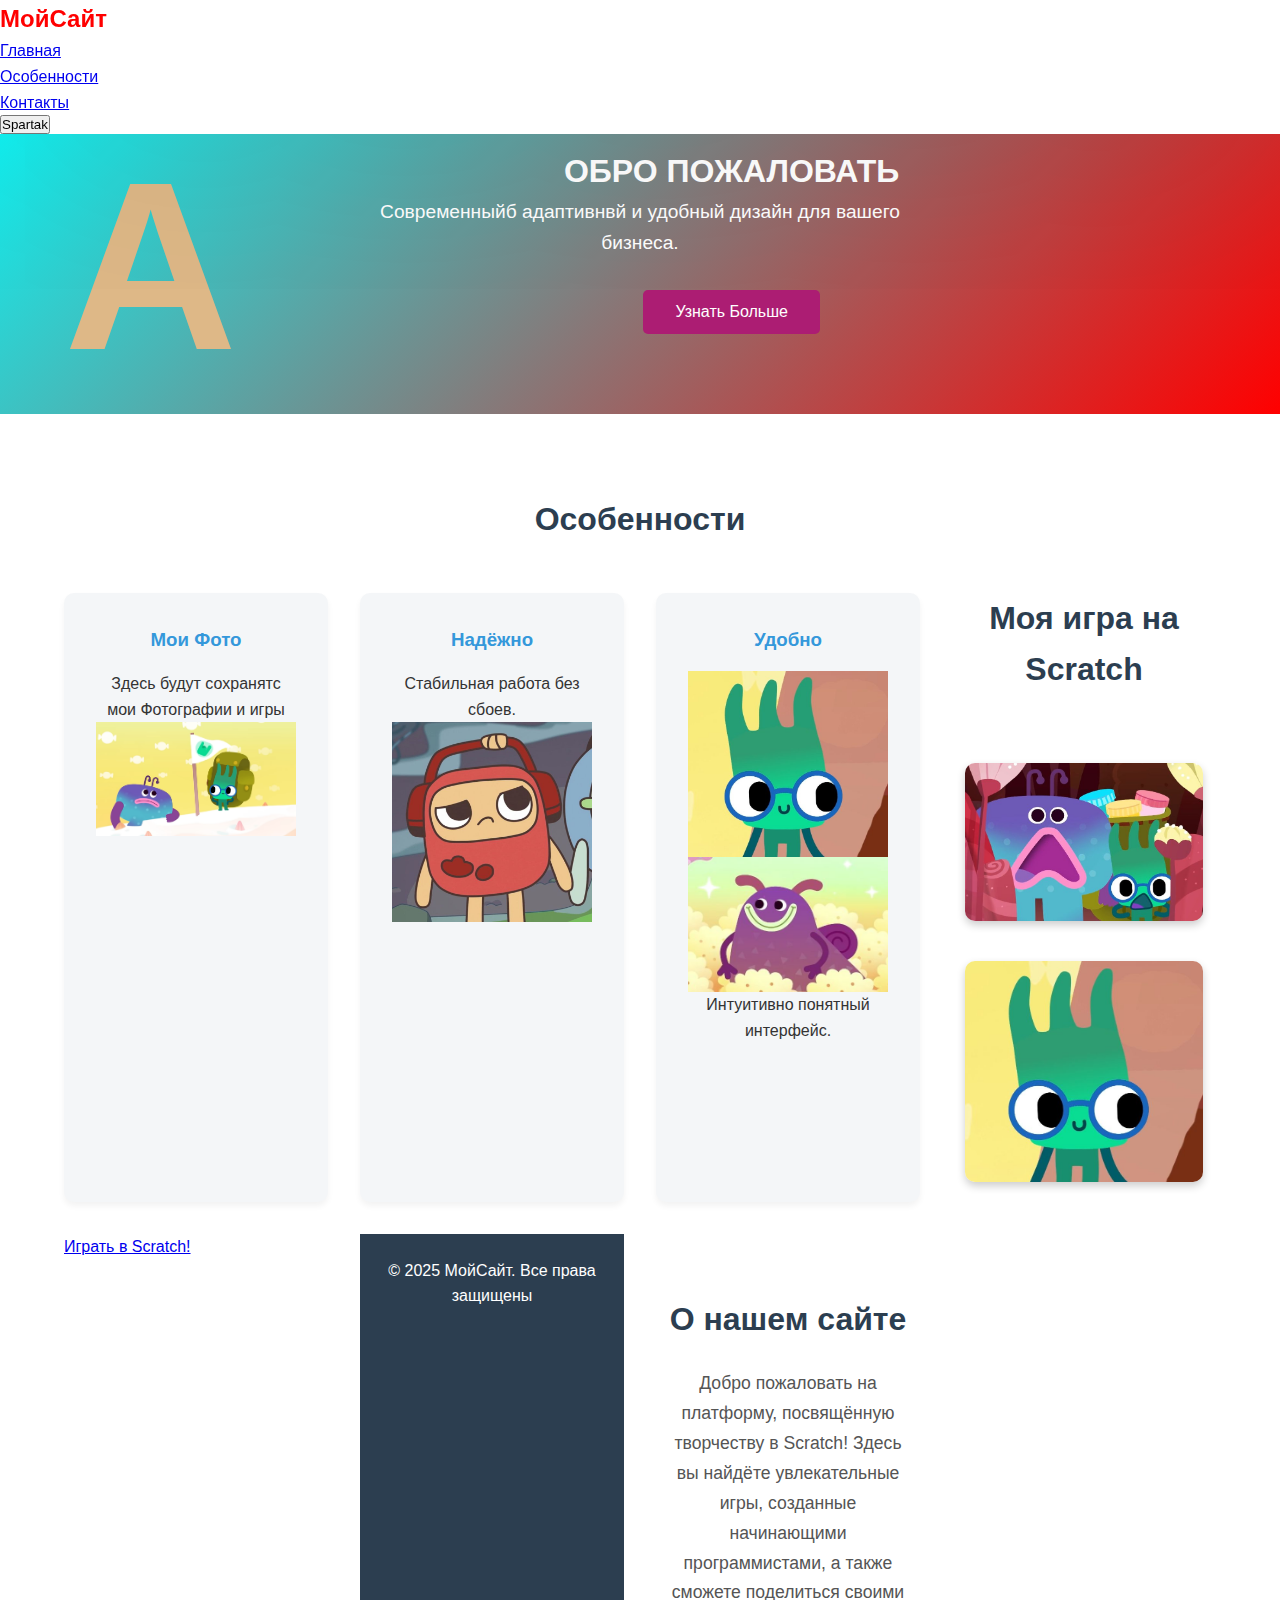
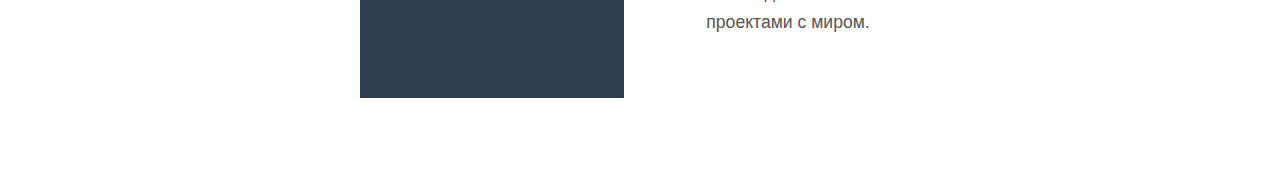
<file: index.html>
li<!DOCTYPE html>
<html lang="ru">
  <head>
    <meta charset="UTF-8">
    <meta name="viewport" content="width=device-width, initial-scale=1.0" />
    <title>Мой Сайт</title>
    <link rel="stylesheet" href="styles.css" />
  </head>
  <body>
    <!-- Шапка -->
     <header class="header">
      <div class="header">
        <div class="logo">МойСайт</div>
        <nav class="nav">
          <ul class="nav=list">
          <li><a href="#home">Главная</a></li>
          <li><a href="#features">Особенности</a></li>
          <li><a href="#contact">Контакты</a></li>
          <a href="spartak.html">
         <button>Spartak</button>
        </a>
        </a>
          </ul>
        </nav>
      </div>
     </header>

     <!-- Главный блок -->
      <section id="home" class="hero">
        <div class="container">
         <h1><span class="big-first">А</span>обро пожаловать</h1>
          <p>Современныйб адаптивнвй и удобный дизайн для вашего бизнеса.</p>
          <button class="btn">Узнать Больше</button>
        </div>
      </section>

      <!-- Особенности -->
       <section id="features" class="features">
    <div class="container">
      <h2>Особенности</h2>
      <div class="features-grid">
        <div class="feature-card">
          <h3>Мои Фото</h3>
          <p>Здесь будут сохранятс мои Фотографии и игры</p>
          <img src="images/Снимок экрана 2025-10-12 152338.png" alt="Игра на Scratch" class="game-image">
          </div>
        <div class="feature-card">
          <h3>Надёжно</h3>
          <p>Стабильная работа без сбоев.</p>
          <img src="images/ryuk.jpg" alt="Игра на Scratch" class="game-image">
        </div>
        <div class="feature-card">
          <h3>Удобно</h3>
          <img src="images/Ум_.jpg" alt="Игра на Scratch" class="game-image">
          <img src="images/chipsochrust.jpg" alt="Игра на Scratch" class="game-image">
          <p>Интуитивно понятный интерфейс.</p>
        </div>
<!-- Пример: внутри hero-секции или отдельной секции -->
<section class="game-preview">
  <div class="container">
    <h2>Моя игра на Scratch</h2>
    <img src="images/Хрум и Ум_.jpg" alt="Игра на Scratch">
    <img src="images/Ум_.jpg" alt="fgtdg">
  </div>
</section>

<a href="https://scratch.mit.edu/projects/1225094001/" target="_blank">
  Играть в Scratch!
</a>
      <!-- Футер-->
       <footer id="contact" class="footer">
        <div class="container">
          <p>&copy; 2025 МойСайт. Все права защищены</p>
        </div>
       </footer>

<section class="about">
  <div class="container">
    <h2>О нашем сайте</h2>
    <p class="site-description">
      Добро пожаловать на платформу, посвящённую творчеству в Scratch! 
      Здесь вы найдёте увлекательные игры, созданные начинающими программистами, 
      а также сможете поделиться своими проектами с миром.
    </p>
  </div>
</section>

  </body>
</html>
</file>
<file: styles.css>
/* Сброс стилей */
* {
  margin: 0;
  padding: 0;
  box-sizing: border-box;
}

body {
  font-family: 'Segoe UI', Tahoma, Geneva, Verdana, sans-serif;
  line-height: 1.6;
  color: #333;
  background-color: #f9f9f9;
}

.container {
  width: 90%;
  max-width: 1200px;
  margin: 0 auto;
}

/* Шапка */
.header {
  background-color: #fff;
  box-shadow: 0 10px 1000px rgba(0, 0, 0, 0.1);
  position: fixed;
  width: 100%;
  top: 0;
  z-index: 1000;
}

.header .container {
  display: flex;
  justify-content: space-between;
  align-items: center;
  padding: 1rem 0;
}

.logo {
  font-size: 1.5rem;
  font-weight: bold;
  color: #ff0000;
}

.nav-list {
  display: flex;
  list-style: none;
  gap: 1.5rem;
}

.nav-list a {
  text-decoration: none;
  color: #2c3e50;
  font-weight: 500;
  transition: color 0.3s;
}

.nav-list a:hover {
  color: #183446;
}

/* Главный блок */
.hero {
  background: linear-gradient(135deg, aqua, red);
  color: white;
  padding: 120px 0 80px;
  text-align: center;
}

.hero p {
  font-size: 1.2rem;
  margin-bottom: 2rem;
  max-width: 600px;
  margin-left: auto;
  margin-right: auto;
}

.btn {
  background-color: #ac1d73;
  color: white;
  border: none;
  padding: 0.8rem 2rem;
  font-size: 1rem;
  border-radius: 5px;
  cursor: pointer;
  transition: background-color 0.3s;
}

.btn:hover {
  background-color: #2d142f;
}

/* Особенности */
.features {
  padding: 80px 0;
  background-color: #fff;
}

.features h2 {
  text-align: center;
  font-size: 2rem;
  margin-bottom: 3rem;
  color: #2c3e50;
}

.features-grid {
  display: grid;
  grid-template-columns: repeat(auto-fit, minmax(250px, 1fr));
  gap: 2rem;
}

.feature-card {
  background: #f4f6f8;
  padding: 2rem;
  border-radius: 10px;
  text-align: center;
  box-shadow: 0 4px 6px rgba(0, 0, 0, 0.05);
  transition: transform 0.3s;
}

.game-image {
  max-width: 400px;
  width: 100%;
  height: auto;
}

.feature-card:hover {
  transform: translateY(-5px);
}
.game-image {
  max-width: 400px;
  width: 100%;
  height: auto;
}
.feature-card h3 {
  color: #3498db;
  margin-bottom: 1rem;
}


.game-image {
  max-width: 400px;
  width: 100%;
  height: auto;
}

/* Футер */
.footer {
  background-color: #2c3e50;
  color: white;
  text-align: center;
  padding: 1.5rem 0;
}

/* Адаптивность */
@media (max-width: 768px) {
  .nav-list {
    gap: 1rem;
    font-size: 0.9rem;
  }

  .hero h1 {
    font-size: 2rem;
  }

  .hero p {
    font-size: 1rem;
  }
}

@media (max-width: 480px) {
  .nav-list {
    display: none; /* В реальном проекте лучше добавить мобильное меню */
  }

  .hero {
    padding: 100px 0 60px;
  }
}

.hero h1::first-letter{
  font-size: 3em;
  color: burlywood;
  float: left;
  line-height: 1;
  margin-right: 10px;
}
.hero h1 {
  text-transform: capitalize;
}

.hero h1 {
  text-transform:uppercase;
}

.big-first {
  font-size: 2.5em;
  color: #3498db;
}

.game-preview img {
  max-width: 100%;
  height: auto;
  border-radius: 10px;
  box-shadow: 0 4px 8px rgba(0, 0, 0, 0.2);
  margin: 20px 0;
}

.about {
  padding: 60px 0;
  background-color: #fff;
}

.about h2 {
  text-align: center;
  font-size: 2rem;
  margin-bottom: 1.5rem;
  color: #2c3e50;
}

.site-description {
  font-size: 1.1rem;
  line-height: 1.7;
  color: #555;
  max-width: 800px;
  margin: 0 auto;
  text-align: center;
}
</file>
